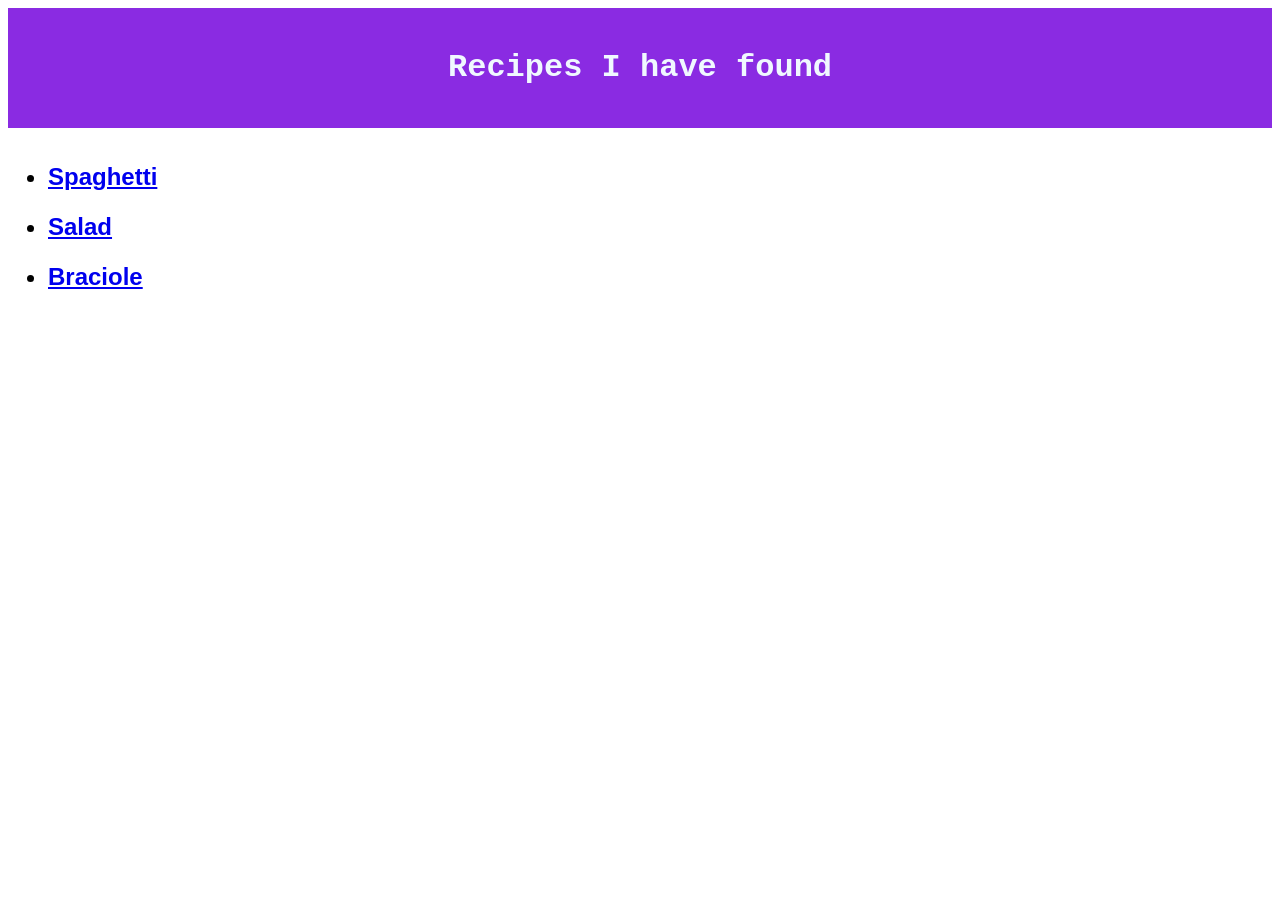
<file: index.html>
<!DOCTYPE html>
<html lang="en">
<head>
    <meta charset="UTF-8">
    <meta name="viewport" content="width=device-width, initial-scale=1.0">
    <title>Odin Recipes</title>
    <link rel="stylesheet" href="styles.css">
</head>
<body>
    <div class="header">
        <h1>Recipes I have found</h1>
    </div>
    <div class="recipes">
        <ul>
            <span class="parent">
                <li><a href="./recipes/spaghetti.html">Spaghetti</a></li>
                <li><a href="./recipes/salad.html">Salad</a></li>
                <li><a href="./recipes/braciole.html">Braciole</a></li>
            </span>
        </ul>
    </div>
</body>
</html>
</file>
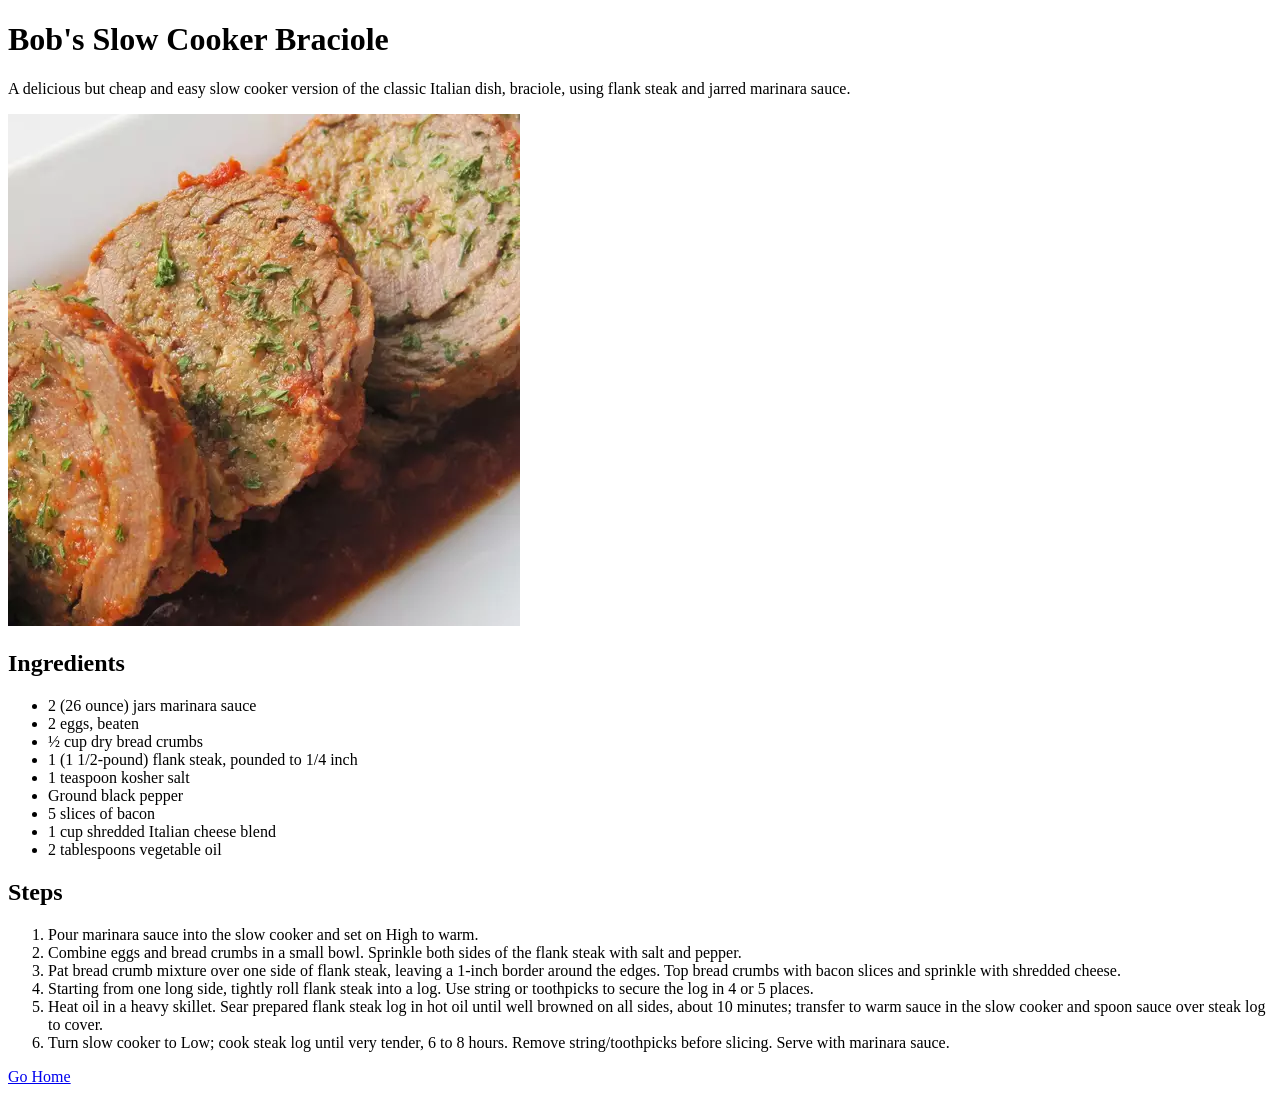
<file: recipes/braciole.html>
<!DOCTYPE html>
<html lang="en">
<head>
    <meta charset="UTF-8">
    <meta name="viewport" content="width=device-width, initial-scale=1.0">
    <title>Braciole</title>
</head>
<body>
    <h1>Bob's Slow Cooker Braciole</h1>
    <p>A delicious but cheap and easy slow cooker version of the classic Italian dish, braciole, using flank steak and jarred marinara sauce.</p>
    <img src="../images/braciole.webp">

    <h2>Ingredients</h2>
    <ul>
        <li>2 (26 ounce) jars marinara sauce</li>
        <li>2 eggs, beaten</li>
        <li>½ cup dry bread crumbs</li>
        <li>1 (1 1/2-pound) flank steak, pounded to 1/4 inch</li>
        <li>1 teaspoon kosher salt</li>
        <li>Ground black pepper</li>
        <li>5 slices of bacon</li>
        <li>1 cup shredded Italian cheese blend</li>
        <li>2 tablespoons vegetable oil</li>
    </ul>

    <h2>Steps</h2>
    <ol>
        <li>Pour marinara sauce into the slow cooker and set on High to warm.</li>
        <li>Combine eggs and bread crumbs in a small bowl. Sprinkle both sides of the flank steak with salt and pepper. 
        <li>Pat bread crumb mixture over one side of flank steak, leaving a 1-inch border around the edges. Top bread crumbs with bacon slices and sprinkle with shredded cheese.</li> 
        <li>Starting from one long side, tightly roll flank steak into a log. Use string or toothpicks to secure the log in 4 or 5 places.</li>
        <li>Heat oil in a heavy skillet. Sear prepared flank steak log in hot oil until well browned on all sides, about 10 minutes; transfer to warm sauce in the slow cooker and spoon sauce over steak log to cover.</li>
        <li>Turn slow cooker to Low; cook steak log until very tender, 6 to 8 hours. Remove string/toothpicks before slicing. Serve with marinara sauce.</li>
    </ol>

    <a href="../index.html">Go Home</a>
</body>
</html>
</file>
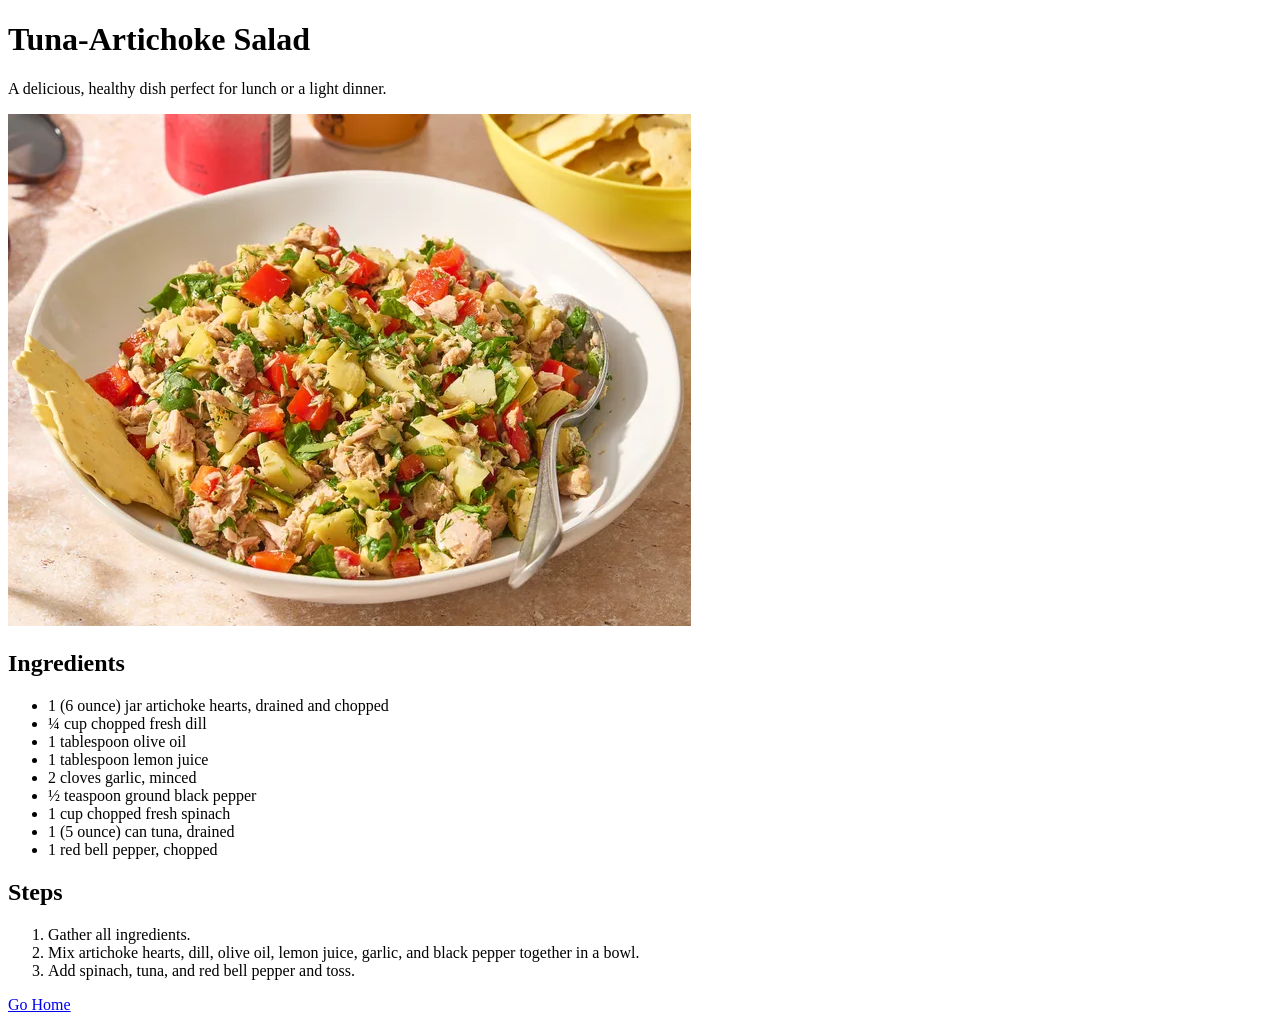
<file: recipes/salad.html>
<!DOCTYPE html>
<html lang="en">
<head>
    <meta charset="UTF-8">
    <meta name="viewport" content="width=device-width, initial-scale=1.0">
    <title>Salad</title>
</head>
<body>
    <h1>Tuna-Artichoke Salad</h1>
    <p>A delicious, healthy dish perfect for lunch or a light dinner.</p>
    <img src="../images/salad.webp">

    <h2>Ingredients</h2>
    <ul>
        <li>1 (6 ounce) jar artichoke hearts, drained and chopped</li>
        <li>¼ cup chopped fresh dill</li>
        <li>1 tablespoon olive oil</li>
        <li>1 tablespoon lemon juice</li>
        <li>2 cloves garlic, minced</li>
        <li>½ teaspoon ground black pepper</li>
        <li>1 cup chopped fresh spinach</li>
        <li>1 (5 ounce) can tuna, drained</li>
        <li>1 red bell pepper, chopped</li>
    </ul>

    <h2>Steps</h2>
    <ol>
        <li>Gather all ingredients.</li>
        <li>Mix artichoke hearts, dill, olive oil, lemon juice, garlic, and black pepper together in a bowl.</li>
        <li>Add spinach, tuna, and red bell pepper and toss.</li>
    </ol>

    <a href="../index.html">Go Home</a>
</body>
</html>
</file>
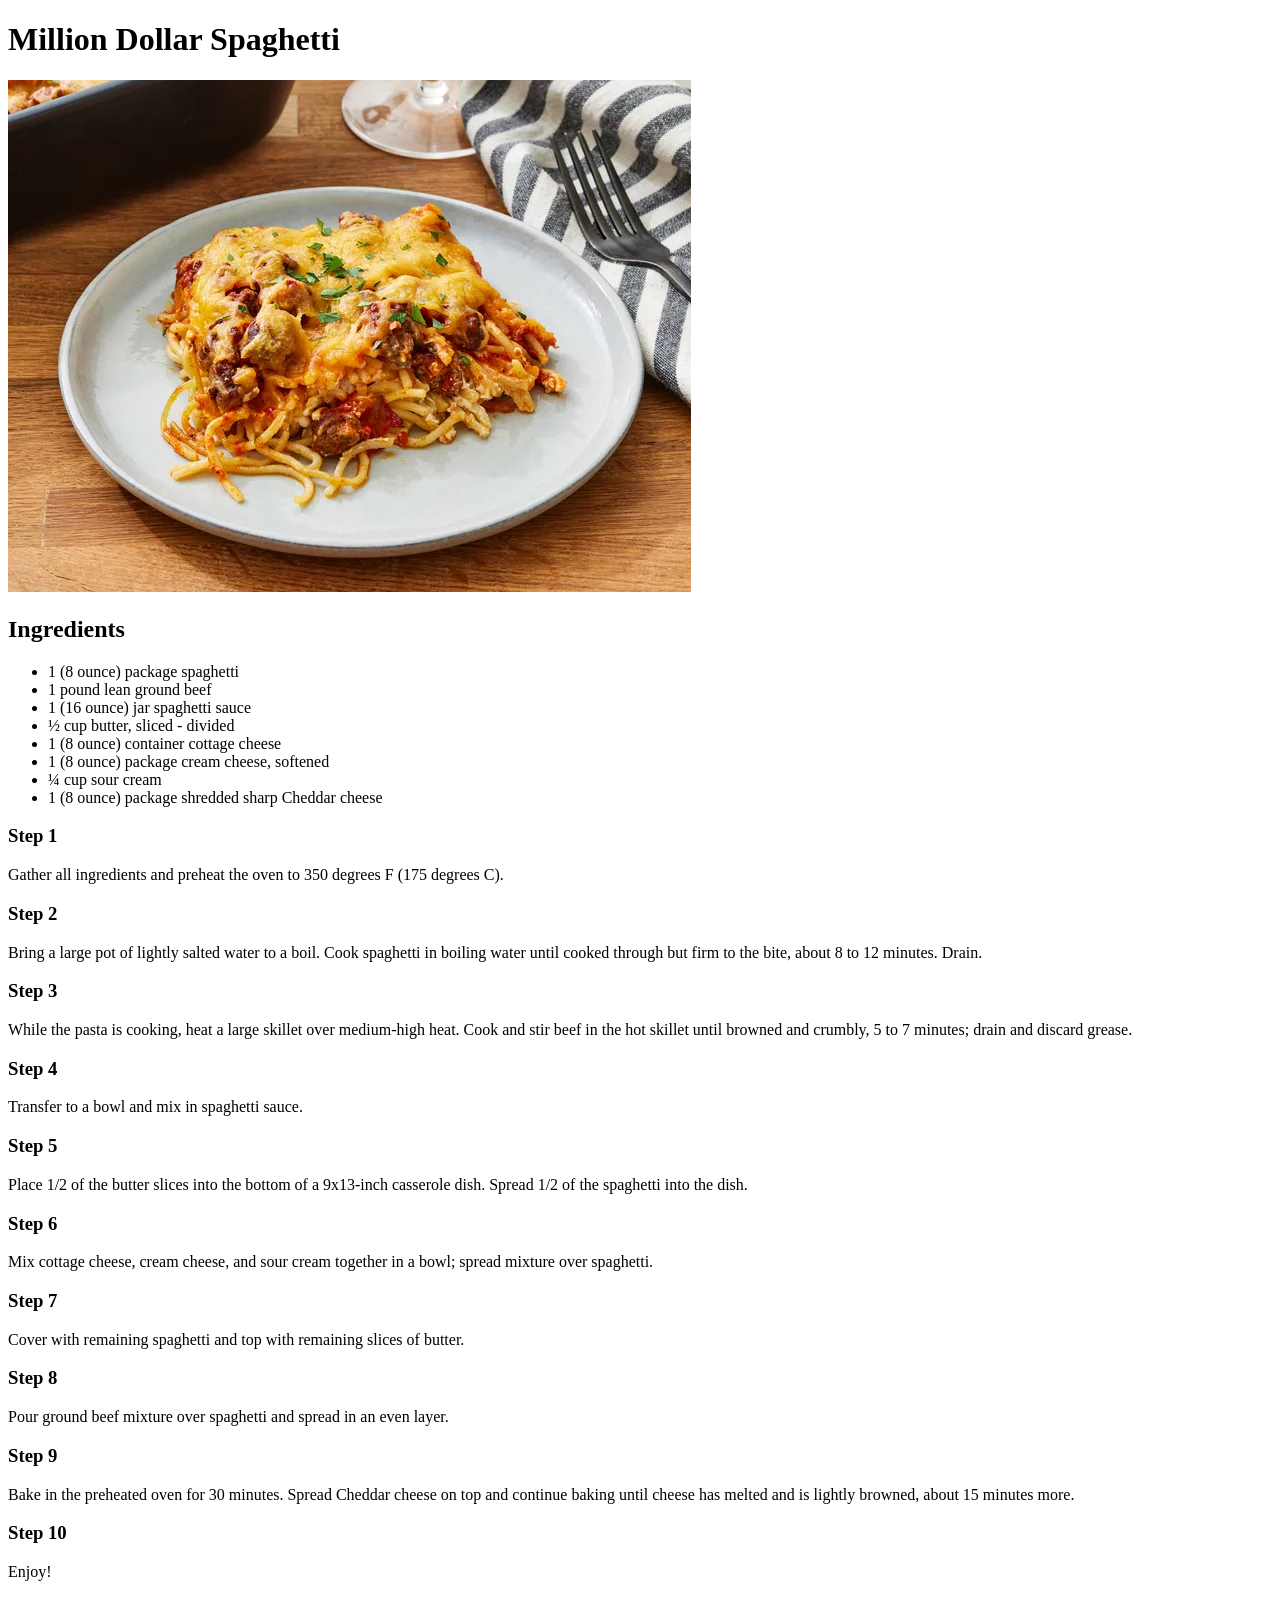
<file: recipes/spaghetti.html>
<!DOCTYPE html>
<html lang="en">
<head>
    <meta charset="UTF-8">
    <meta name="viewport" content="width=device-width, initial-scale=1.0">
    <title>Spaghetti</title>
</head>
<body>
    <h1>Million Dollar Spaghetti</h1>
    <img src="../images/spaghetti.webp" alt="A delicious plate of spaghetti.">

    <h2>Ingredients</h2>
    <ul>
        <li>1 (8 ounce) package spaghetti</li>
        <li>1 pound lean ground beef</li>
        <li>1 (16 ounce) jar spaghetti sauce</li>
        <li>½ cup butter, sliced - divided</li>
        <li>1 (8 ounce) container cottage cheese</li>
        <li>1 (8 ounce) package cream cheese, softened</li>
        <li>¼ cup sour cream</li>
        <li>1 (8 ounce) package shredded sharp Cheddar cheese</li>
    </ul>

    <h3>Step 1</h3>
    <p>Gather all ingredients and preheat the oven to 350 degrees F (175 degrees C).</p>

    <h3>Step 2</h3>
    <p>Bring a large pot of lightly salted water to a boil. Cook spaghetti in boiling water until cooked through but firm to the bite, about 8 to 12 minutes. Drain.</p>

    <h3>Step 3</h3>
    <p>While the pasta is cooking, heat a large skillet over medium-high heat. Cook and stir beef in the hot skillet until browned and crumbly, 5 to 7 minutes; drain and discard grease.</p>

    <h3>Step 4</h3>
    <p>Transfer to a bowl and mix in spaghetti sauce.</p>

    <h3>Step 5</h3>
    <p>Place 1/2 of the butter slices into the bottom of a 9x13-inch casserole dish. Spread 1/2 of the spaghetti into the dish.</p>

    <h3>Step 6</h3>
    <p>Mix cottage cheese, cream cheese, and sour cream together in a bowl; spread mixture over spaghetti.</p>

    <h3>Step 7</h3>
    <p>Cover with remaining spaghetti and top with remaining slices of butter.</p>

    <h3>Step 8</h3>
    <p>Pour ground beef mixture over spaghetti and spread in an even layer.</p>

    <h3>Step 9</h3>
    <p>Bake in the preheated oven for 30 minutes. Spread Cheddar cheese on top and continue baking until cheese has melted and is lightly browned, about 15 minutes more.</p>

    <h3>Step 10</h3>
    <p>Enjoy!</p>

    <a href="../index.html">Go Home</a>
</body>
</html>
</file>
<file: styles.css>
.header {
    padding: 20px;
    background-color: blueviolet;
    color:aliceblue;
    text-align: center;
    font-family: 'Courier New', Courier, monospace;
}

.recipes {
    font-size: 24px;
    font-family: Arial, Helvetica, sans-serif;
    line-height: 50px;
}

.parent {
    display: inline-block;
    font-weight: bold;
}
</file>
